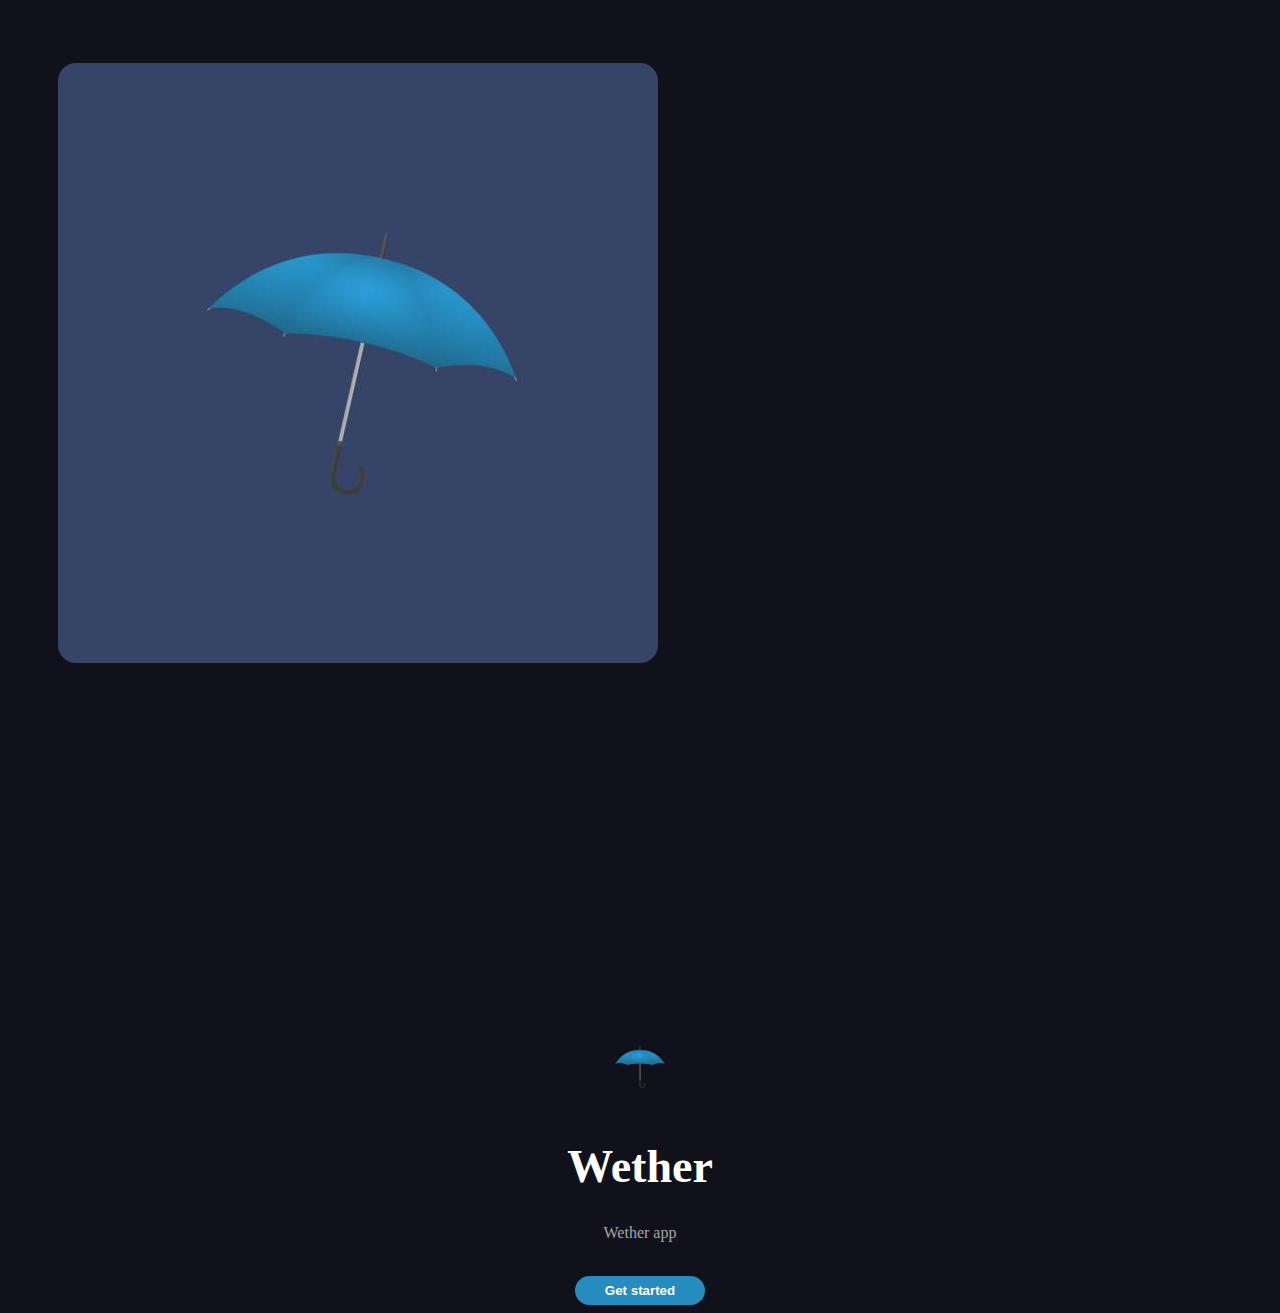
<file: index.html>
<!DOCTYPE html>
<html lang="en">
<head>
    <meta charset="UTF-8">
    <meta name="viewport" content="width=device-width, initial-scale=1.0">
    <title>Wether forcast app</title>

    <link rel="stylesheet" href="css/style.css">

    <link rel="stylesheet" href="https://cdnjs.cloudflare.com/ajax/libs/font-awesome/6.6.0/css/all.min.css" integrity="sha512-Kc323vGBEqzTmouAECnVceyQqyqdsSiqLQISBL29aUW4U/M7pSPA/gEUZQqv1cwx4OnYxTxve5UMg5GT6L4JJg==" crossorigin="anonymous" referrerpolicy="no-referrer" />
    <link href="https://cdn.jsdelivr.net/npm/bootstrap@5.0.2/dist/css/bootstrap.min.css" rel="stylesheet" integrity="sha384-EVSTQN3/azprG1Anm3QDgpJLIm9Nao0Yz1ztcQTwFspd3yD65VohhpuuCOmLASjC" crossorigin="anonymous">
</head>
<body class="do_mainsty">


    <div class="container-fluid">

        <div class="row">
            <div class="col-sm-6 col-md-6">
                <div class="do_imgcont">
                    <img src="img/1.jpg" alt="" class="do_img">
                </div>
            </div>

            <div class="col-sm-6 col-md-6">

                <div class="do_second">
                    <img src="img/2.png" alt="" width="50px"> <br><br>

                    <h1 class="do_wether">
                        Wether
                    </h1>

                    <p class="do_text">
                        Wether app
                    </p><br>

                    <button class="do_abtn" type="button" id="do_btn" onclick="do_page()"> Get started</button>
                    
                </div>

            </div>
        </div>

    </div>
    
    <script src="js/script.js"></script>
    <script src="https://cdn.jsdelivr.net/npm/bootstrap@5.0.2/dist/js/bootstrap.bundle.min.js" integrity="sha384-MrcW6ZMFYlzcLA8Nl+NtUVF0sA7MsXsP1UyJoMp4YLEuNSfAP+JcXn/tWtIaxVXM" crossorigin="anonymous"></script>
    <script src="https://cdn.jsdelivr.net/npm/@popperjs/core@2.9.2/dist/umd/popper.min.js" integrity="sha384-IQsoLXl5PILFhosVNubq5LC7Qb9DXgDA9i+tQ8Zj3iwWAwPtgFTxbJ8NT4GN1R8p" crossorigin="anonymous"></script>
    <script src="https://cdn.jsdelivr.net/npm/bootstrap@5.0.2/dist/js/bootstrap.min.js" integrity="sha384-cVKIPhGWiC2Al4u+LWgxfKTRIcfu0JTxR+EQDz/bgldoEyl4H0zUF0QKbrJ0EcQF" crossorigin="anonymous"></script>

    <!-- jQuery library -->
    <script src="https://ajax.googleapis.com/ajax/libs/jquery/3.7.1/jquery.min.js"></script>

</body>
</html>
</file>
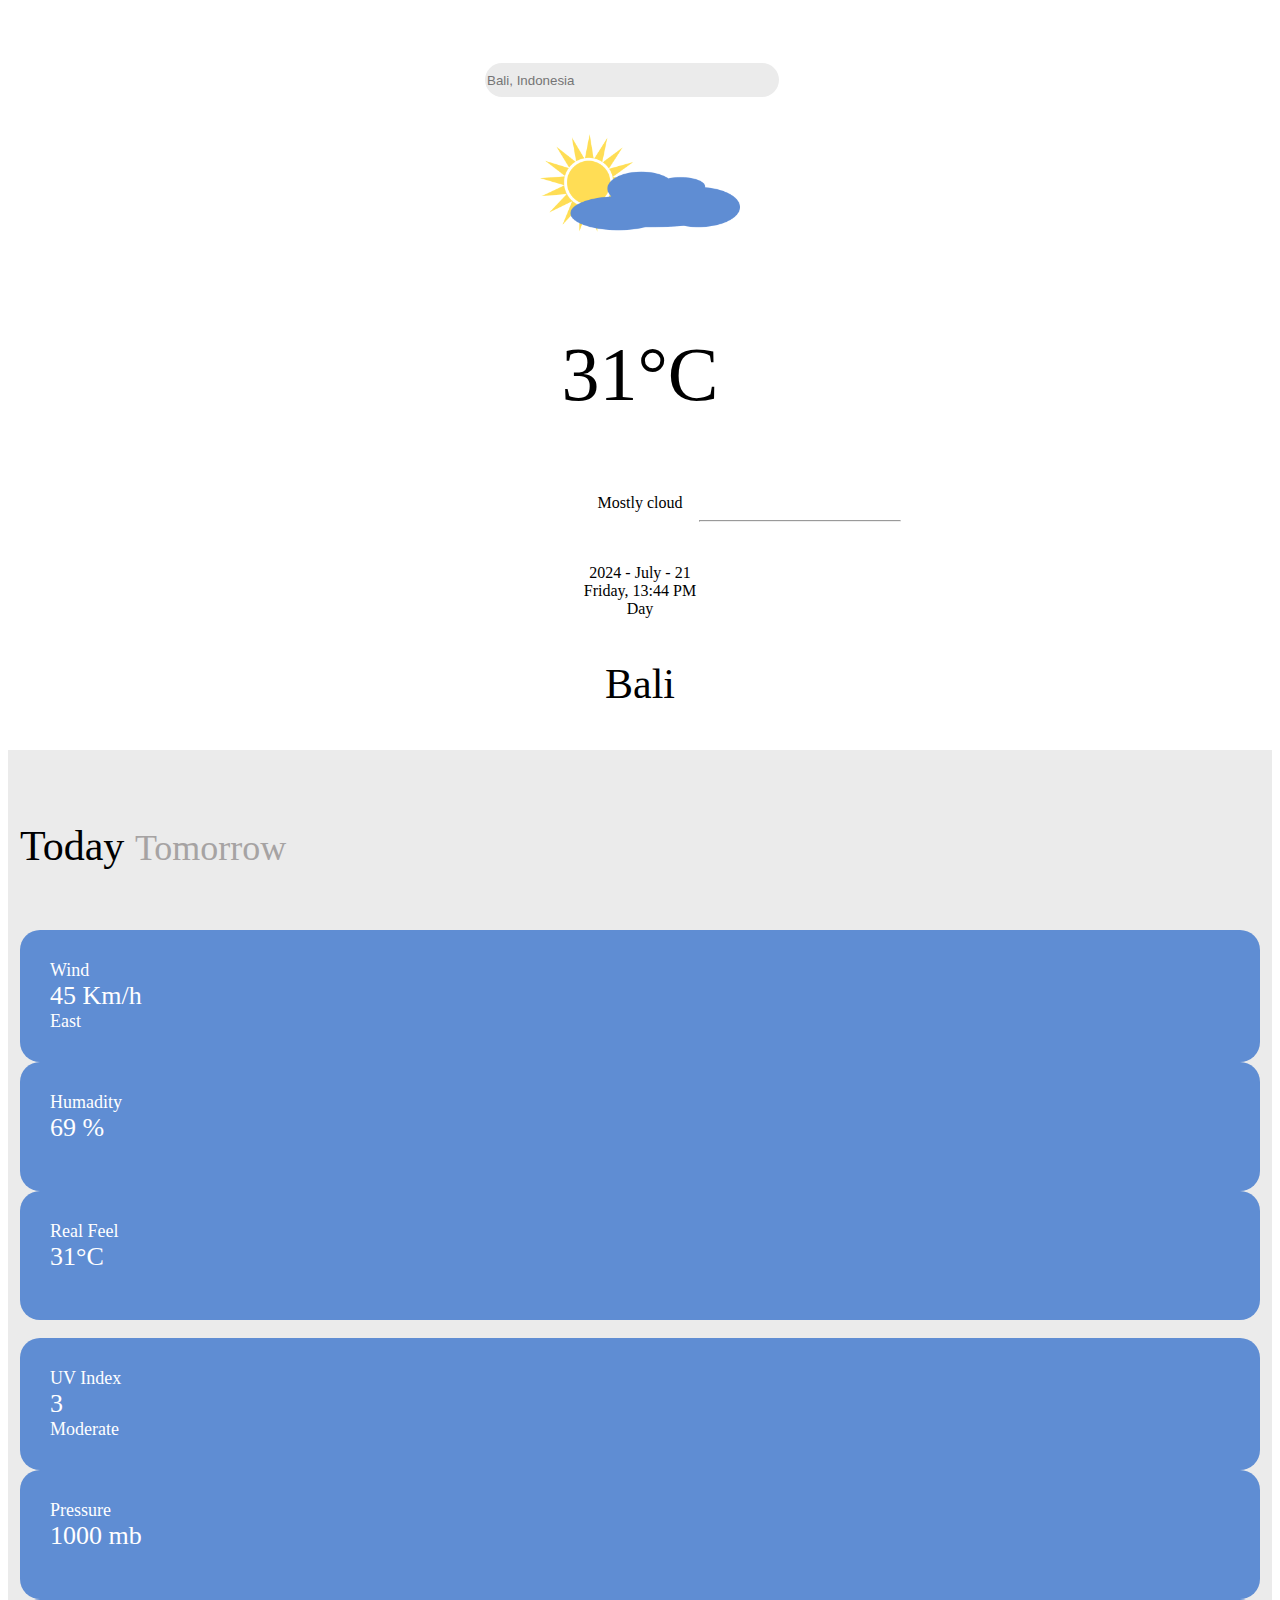
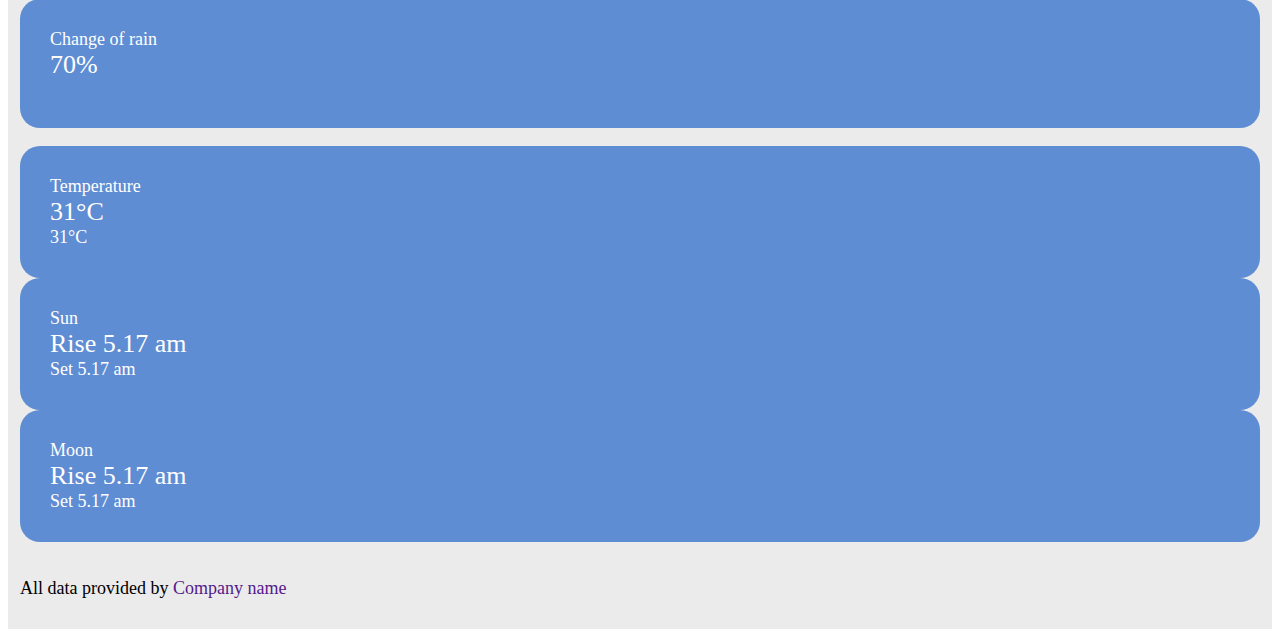
<file: dashbord.html>
<!DOCTYPE html>
<html lang="en">
<head>
    <meta charset="UTF-8">
    <meta name="viewport" content="width=device-width, initial-scale=1.0">
    <title>Wether forcast app | Dashbord</title>

    <link rel="stylesheet" href="css/style.css">

    <link rel="stylesheet" href="https://cdnjs.cloudflare.com/ajax/libs/font-awesome/6.6.0/css/all.min.css" integrity="sha512-Kc323vGBEqzTmouAECnVceyQqyqdsSiqLQISBL29aUW4U/M7pSPA/gEUZQqv1cwx4OnYxTxve5UMg5GT6L4JJg==" crossorigin="anonymous" referrerpolicy="no-referrer" />
    <link href="https://cdn.jsdelivr.net/npm/bootstrap@5.0.2/dist/css/bootstrap.min.css" rel="stylesheet" integrity="sha384-EVSTQN3/azprG1Anm3QDgpJLIm9Nao0Yz1ztcQTwFspd3yD65VohhpuuCOmLASjC" crossorigin="anonymous">
</head>
<body class="do_dashbord">

    <div class="container-fluid do_bot">

        <div class="row">
            <div class="col-sm-6 col-md-6">
                <div class="do_imgcont_dash">
                    <form action="" method="">
                        <input type="text" name="" id="" class="do_sform" placeholder="Bali, Indonesia">
                        <button type="submit" class="do_searchçbtn"> <i class="fa-sharp fa-solid fa-magnifying-glass fa-1x"></i></button>
                    </form> <br><br>
                    <img src="img/3.png" alt="" width="200px"> <br><br>
                    <p class="do_size">
                        31°C
                    </p>
                    <span> 
                        Mostly cloud
                    </span>
                    <div style="margin-left: 30%;">
                        <hr style="width: 200px;">
                    </div> <br>
                    <p>
                        2024 - July - 21 <br>
                        Friday, 13:44 PM <br>
                        Day
                    </p>
                    <p class="do_city">
                        Bali
                    </p>
                </div>
            </div>

            <div class="col-sm-6 col-md-6 do_second_dash"><br>

                <div class="row"> 
                    <p class="do_top">
                        Today <span style="color: rgb(166, 163, 163); font-size: 36px;"> Tomorrow </span>
                    </p>
                </div> <br>

                <div class="row">
                    <div class="row">
                        <div class="col-md-4">
                            <div class="do_lecontenu">
                                <span class="do_contenu">
                                    Wind
                                </span> <br>
                                <span class="do_contenuu">
                                    45 Km/h
                                </span> <br>
                                <span class="do_contenu">
                                    East
                                </span>
                            </div>
                        </div>
                        <div class="col-md-4">
                            <div class="do_lecontenu">
                                <span class="do_contenu">
                                    Humadity
                                </span> <br>
                                <span class="do_contenuu">
                                    69 %
                                </span> <br><br>
                            </div>
                        </div>
                        <div class="col-md-4">
                            <div class="do_lecontenu">
                                <span class="do_contenu">
                                    Real Feel
                                </span> <br>
                                <span class="do_contenuu">
                                    31°C
                                </span> <br><br>
                            </div>
                        </div>
                    </div>
                </div> <br>

                <div class="row">
                    <div class="row">
                        <div class="col-md-4">
                            <div class="do_lecontenu">
                                <span class="do_contenu">
                                    UV Index
                                </span> <br>
                                <span class="do_contenuu">
                                    3
                                </span> <br>
                                <span class="do_contenu">
                                    Moderate
                                </span>
                            </div>
                        </div>
                        <div class="col-md-4">
                            <div class="do_lecontenu">
                                <span class="do_contenu">
                                    Pressure
                                </span> <br>
                                <span class="do_contenuu">
                                    1000 mb
                                </span> <br><br>
                            </div>
                        </div>
                        <div class="col-md-4">
                            <div class="do_lecontenu">
                                <span class="do_contenu">
                                    Change of rain
                                </span> <br>
                                <span class="do_contenuu">
                                    70%
                                </span> <br><br>
                            </div>
                        </div>
                    </div>
                </div> <br>

                <div class="row">
                    <div class="row">
                        <div class="col-md-4">
                            <div class="do_lecontenu">
                                <span class="do_contenu">
                                    Temperature
                                </span> <br>
                                <span class="do_contenuu">
                                    31°C
                                </span> <br>
                                <span class="do_contenu">
                                    31°C
                                </span>
                            </div>
                        </div>
                        <div class="col-md-4">
                            <div class="do_lecontenu">
                                <span class="do_contenu">
                                    Sun
                                </span> <br>
                                <span class="do_contenuu">
                                    Rise 5.17 am
                                </span> <br>
                                <span class="do_contenu">
                                    Set 5.17 am
                                </span>
                            </div>
                        </div>
                        <div class="col-md-4">
                            <div class="do_lecontenu">
                                <span class="do_contenu">
                                    Moon
                                </span> <br>
                                <span class="do_contenuu">
                                    Rise 5.17 am
                                </span> <br>
                                <span class="do_contenu">
                                    Set 5.17 am
                                </span>
                            </div>
                        </div>
                    </div>
                </div> <br>

                <div class="row">
                    <p class="do_text_bas">
                        All data provided by <a href="" style="text-decoration: none;">Company name</a>
                    </p>
                </div>

            </div>

        </div>

    </div>
    
    <script src="js/script.js"></script>
    <script src="https://cdn.jsdelivr.net/npm/bootstrap@5.0.2/dist/js/bootstrap.bundle.min.js" integrity="sha384-MrcW6ZMFYlzcLA8Nl+NtUVF0sA7MsXsP1UyJoMp4YLEuNSfAP+JcXn/tWtIaxVXM" crossorigin="anonymous"></script>
    <script src="https://cdn.jsdelivr.net/npm/@popperjs/core@2.9.2/dist/umd/popper.min.js" integrity="sha384-IQsoLXl5PILFhosVNubq5LC7Qb9DXgDA9i+tQ8Zj3iwWAwPtgFTxbJ8NT4GN1R8p" crossorigin="anonymous"></script>
    <script src="https://cdn.jsdelivr.net/npm/bootstrap@5.0.2/dist/js/bootstrap.min.js" integrity="sha384-cVKIPhGWiC2Al4u+LWgxfKTRIcfu0JTxR+EQDz/bgldoEyl4H0zUF0QKbrJ0EcQF" crossorigin="anonymous"></script>

    <!-- jQuery library -->
    <script src="https://ajax.googleapis.com/ajax/libs/jquery/3.7.1/jquery.min.js"></script>

</body>
</html>
</file>
<file: css/style.css>
.body {
    margin: 0;
    padding: 0;
}

.do_mainsty {
    background-color: rgb(17, 17, 28);
}

.do_imgcont {
    padding-top: 55px;
    margin-left: 50px;
}

.do_img {
    border-radius: 3%;
}

.do_second {
    color: white;
    text-align: center;
    margin-top: 30%;
}

.do_text {
    color: rgb(169, 165, 165);
}

.do_abtn {
    color: white;
    background-color: rgb(38, 140, 189);
    font-weight: bold;
    border: none;
    border-radius: 20px;
    padding-top: 7px;
    padding-bottom: 7px;
    padding-left: 30px;
    padding-right: 30px;
}

.do_wether {
    font-size: 46px;
}

/* Css style code for dashbord */

.do_dashbord {
    background-color: rgb(255, 255, 255);
}

.do_imgcont_dash {
    background-color: rgb(255, 255, 255);
    padding-top: 55px;
    text-align: center;
    margin-left: 100px;
    margin-right: 100px;
}

.do_size {
    font-size: 76px;
}

.do_city {
    font-size: 42px;
}

.do_sform {
    border-radius: 30px;
    border: 0;
    background-color: rgb(235, 235, 235);
    width: 290px;
    height: 32px;
}

.do_second_dash {
    background-color: rgb(235, 235, 235);
    color: black;
    padding: 12px;
}

.do_bot {
    margin-top: auto;
    margin-bottom: auto;
}

.do_lecontenu {
    color: white;
    background-color:rgb(95, 141, 211);
    border-radius: 20px;
    padding: 30px;
}

.do_contenuu {
    font-size: 26px;
}

.do_contenu {
    font-size: 18px;
}

.do_space {
    padding-top: 20px;
}

.do_top {
    font-size: 42px;
}

.do_text_bas {
    font-size: 18px;
}

.do_searchçbtn {
    color: rgb(95, 141, 211);;
    background-color: white;
    border: none;
}
</file>
